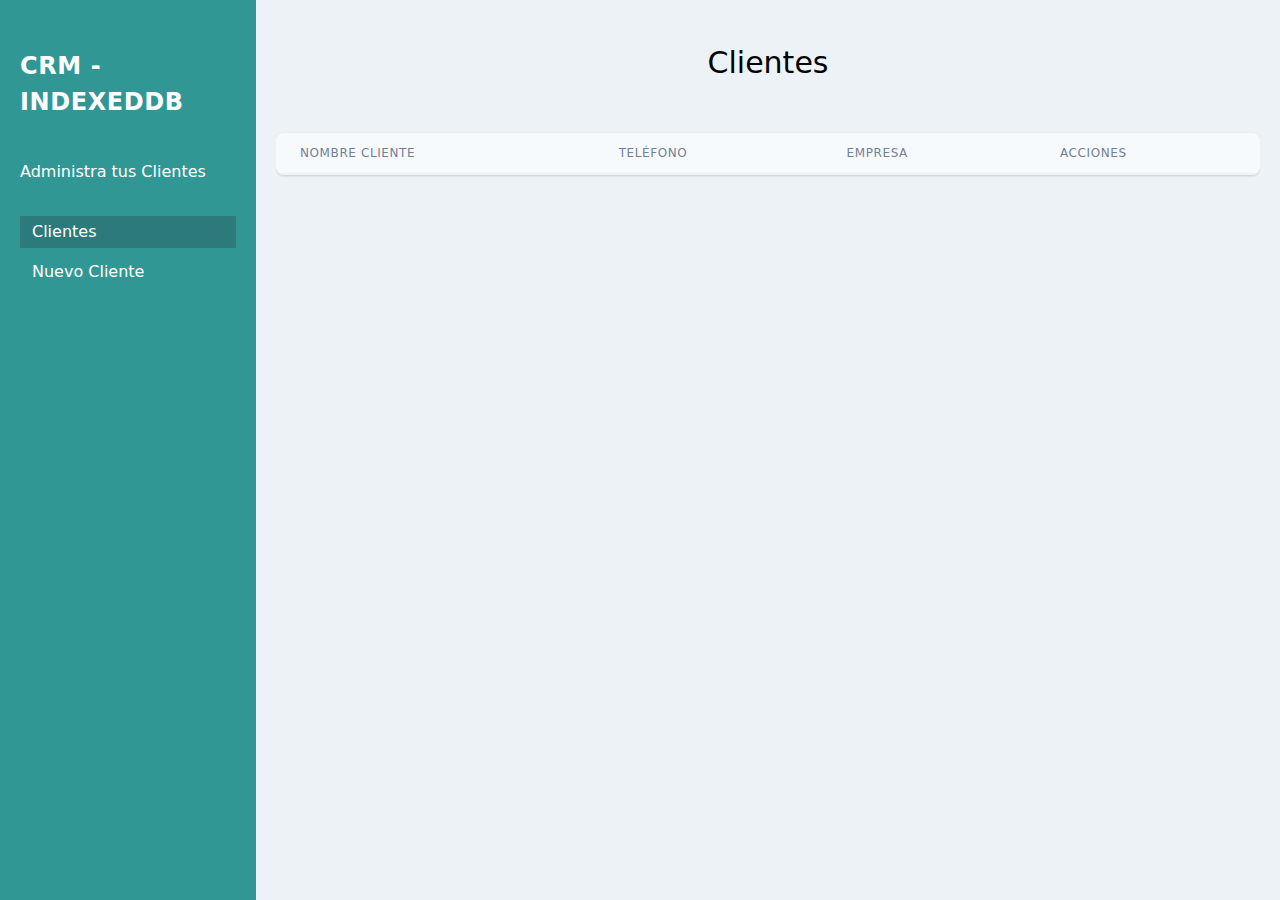
<file: index.html>
<!DOCTYPE html>
<html lang="en">
<head>
    <meta charset="UTF-8">
    <meta name="viewport" content="width=device-width, initial-scale=1.0">
    <title>Gestión de Clientes</title>
    <link rel="stylesheet" href="css/tailwind.min.css">
</head>
<body class="min-h-100 bg-gray-200">
    <div class="md:flex min-h-screen md:align-top">
        <aside class="md:w-2/5 lg:w-2/5 xl:w-1/5 bg-teal-600 px-5 py-10">
            <h1 class="uppercase text-white tracking-wide text-2xl  font-bold mt-2">CRM - IndexedDB</h1>
            <p class="mt-10 text-white">Administra tus Clientes </p>
            <nav class="mt-8">
                <a  
                    href="/" 
                    class="px-3 py-1 text-white block hover:bg-teal-700 hover:text-yellow-400 bg-teal-700"
                >Clientes</a>
                <a 
                    href="nuevo-cliente.html" 
                    class="px-3 py-1 text-white block hover:bg-teal-900 mt-2 hover:text-yellow-400"
                >Nuevo Cliente</a>
            </nav>
        </aside> <!--sidebar-->
        <main class="md:w-3/5  xl:w-4/5 px-5 py-10 bg-gray-200">
            <h2 class="text-3xl font-light text-center">Clientes</h2>

            <div class="flex flex-col mt-10">
                <div class="py-2 overflow-x-auto">
                  <div class="align-middle inline-block min-w-full shadow overflow-hidden sm:rounded-lg border-b border-gray-200">
                    <table class="min-w-full">
                        <thead class="bg-gray-100 ">
                            <tr>
                                <th class="px-6 py-3 border-b border-gray-200  text-left text-xs leading-4 font-medium text-gray-600 uppercase tracking-wider">
                                        Nombre Cliente
                                </th>
                                <th class="px-6 py-3 border-b border-gray-200  text-left text-xs leading-4 font-medium text-gray-600 uppercase tracking-wider">
                                        Teléfono
                                </th>
                                <th class="px-6 py-3 border-b border-gray-200  text-left text-xs leading-4 font-medium text-gray-600 uppercase tracking-wider">
                                        Empresa
                                </th>
                                <th class="px-6 py-3 border-b border-gray-200  text-left text-xs leading-4 font-medium text-gray-600 uppercase tracking-wider">
                                        Acciones
                                </th>
                            </tr>
                        </thead>
                        <tbody id="listado-clientes" class="bg-white"></tbody>
                    </table>
                  </div>
                </div>
              </div>
        </main>
    </div>
    <script src="js/app.js"></script>
</body>
</html>
</file>
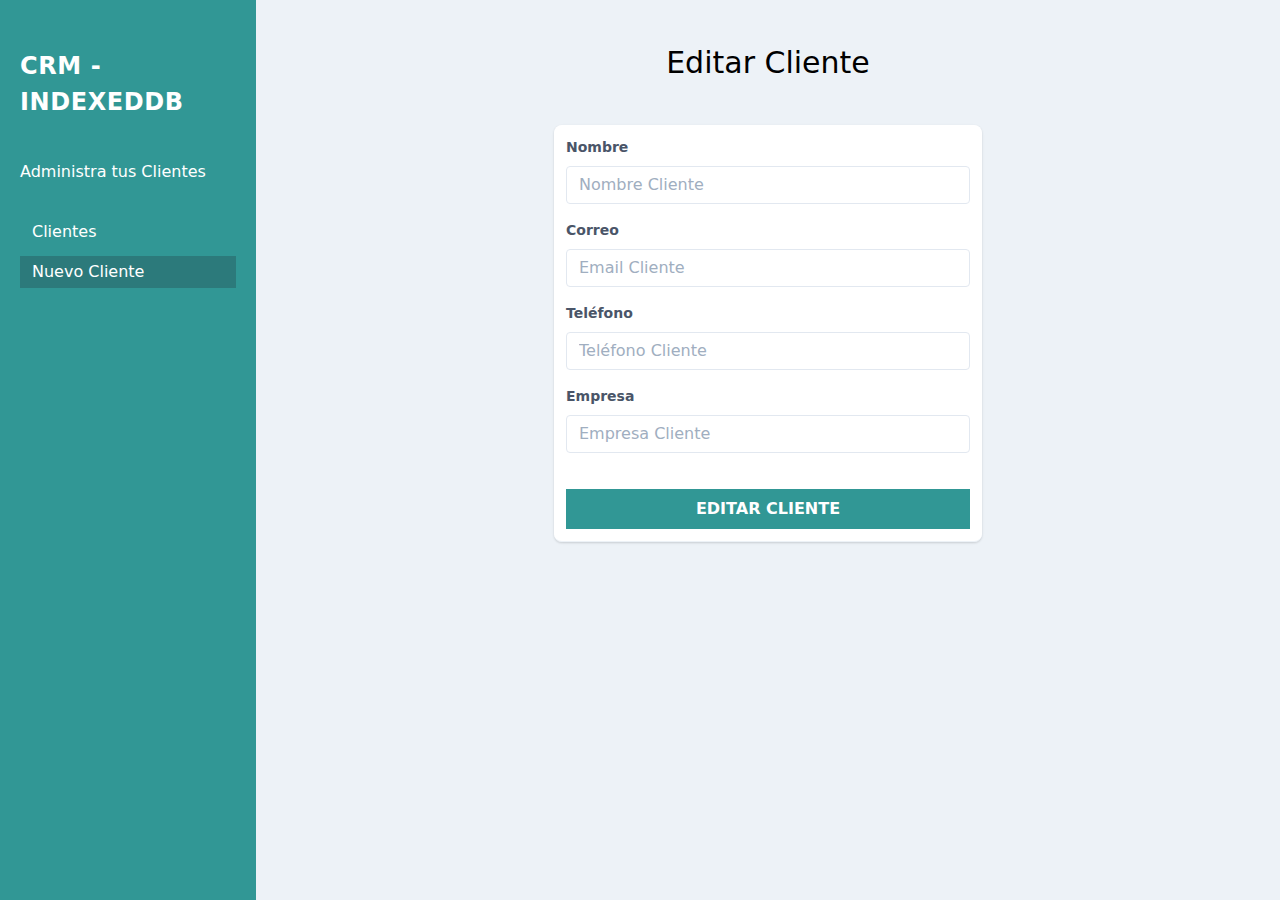
<file: editar-cliente.html>
<!DOCTYPE html>
<html lang="en">
<head>
    <meta charset="UTF-8">
    <meta name="viewport" content="width=device-width, initial-scale=1.0">
    <title>Gestión de Clientes</title>
    <link rel="stylesheet" href="css/tailwind.min.css">
</head>
<body class="min-h-100 bg-gray-200">
    <div class="md:flex min-h-screen md:align-top">
        <aside class="md:w-2/5 lg:w-2/5 xl:w-1/5 bg-teal-600 px-5 py-10">
            <h1 class="uppercase text-white tracking-wide text-2xl  font-bold mt-2">CRM - IndexedDB</h1>
            <p class="mt-10 text-white">Administra tus Clientes </p>
            <nav class="mt-8">
                <a  
                    href="index.html" 
                    class="px-3 py-1 text-white block hover:bg-teal-700 hover:text-yellow-400 "
                >Clientes</a>
                <a 
                    href="nuevo-cliente.html" 
                    class="px-3 py-1 text-white block hover:bg-teal-900 mt-2 hover:text-yellow-400 bg-teal-700"
                >Nuevo Cliente</a>
            </nav>
        </aside> <!--sidebar-->
        <main class="md:w-3/5  xl:w-4/5 px-5 py-10 bg-gray-200">
            <h2 class="text-3xl font-light text-center">Editar Cliente</h2>

            <div class="flex flex-col mt-10 items-center">
                <div class="-my-2 py-2 overflow-x-auto sm:-mx-6 sm:px-6 lg:-mx-8 lg:px-8 w-10/12 md:w-8/12 lg:w-6/12">
                    <div class=" shadow overflow-hidden sm:rounded-lg border-b border-gray-200 ">
                        <form id="formulario" class="bg-white p-3">
                            <div class="mb-4">
                                <label class="block text-gray-700 text-sm font-bold mb-2" for="nombre">Nombre</label>
                                <input 
                                    class="appearance-none border rounded w-full py-2 px-3 text-gray-700 leading-tight focus:outline-none focus:shadow-outline"
                                    id="nombre"
                                    name="nombre"
                                    type="text"
                                    placeholder="Nombre Cliente"
                                />
                            </div>
                            <div class="mb-4">
                                <label class="block text-gray-700 text-sm font-bold mb-2" for="email">Correo</label>
                                <input 
                                    class="appearance-none border rounded w-full py-2 px-3 text-gray-700 leading-tight focus:outline-none focus:shadow-outline"
                                    id="email"
                                    name="email"
                                    type="email"
                                    placeholder="Email Cliente"
                                />
                            </div>

                            <div class="mb-4">
                                <label class="block text-gray-700 text-sm font-bold mb-2" for="telefono">Teléfono</label>
                                <input 
                                    class="appearance-none border rounded w-full py-2 px-3 text-gray-700 leading-tight focus:outline-none focus:shadow-outline"
                                    id="telefono"
                                    name="telefono"
                                    type="tel"
                                    placeholder="Teléfono Cliente"
                                />
                            </div>

                            <div class="mb-4">
                                <label class="block text-gray-700 text-sm font-bold mb-2" for="empresa">Empresa</label>
                                <input 
                                    class="appearance-none border rounded w-full py-2 px-3 text-gray-700 leading-tight focus:outline-none focus:shadow-outline"
                                    id="empresa"
                                    name="empresa"
                                    type="text"
                                    placeholder="Empresa Cliente"
                                />
                            </div>

                            <input type="hidden" name="id" id="id" value="">


                            <input
                                type="submit"
                                class="bg-teal-600 hover:bg-teal-900 w-full mt-5 p-2 text-white uppercase font-bold"
                                value="Editar Cliente"
                            />
                        </form>
                    </div>
                </div>
            </div>
        </main>
    </div>
    <script src="js/editarcliente.js"></script>
</body>
</html>
</file>
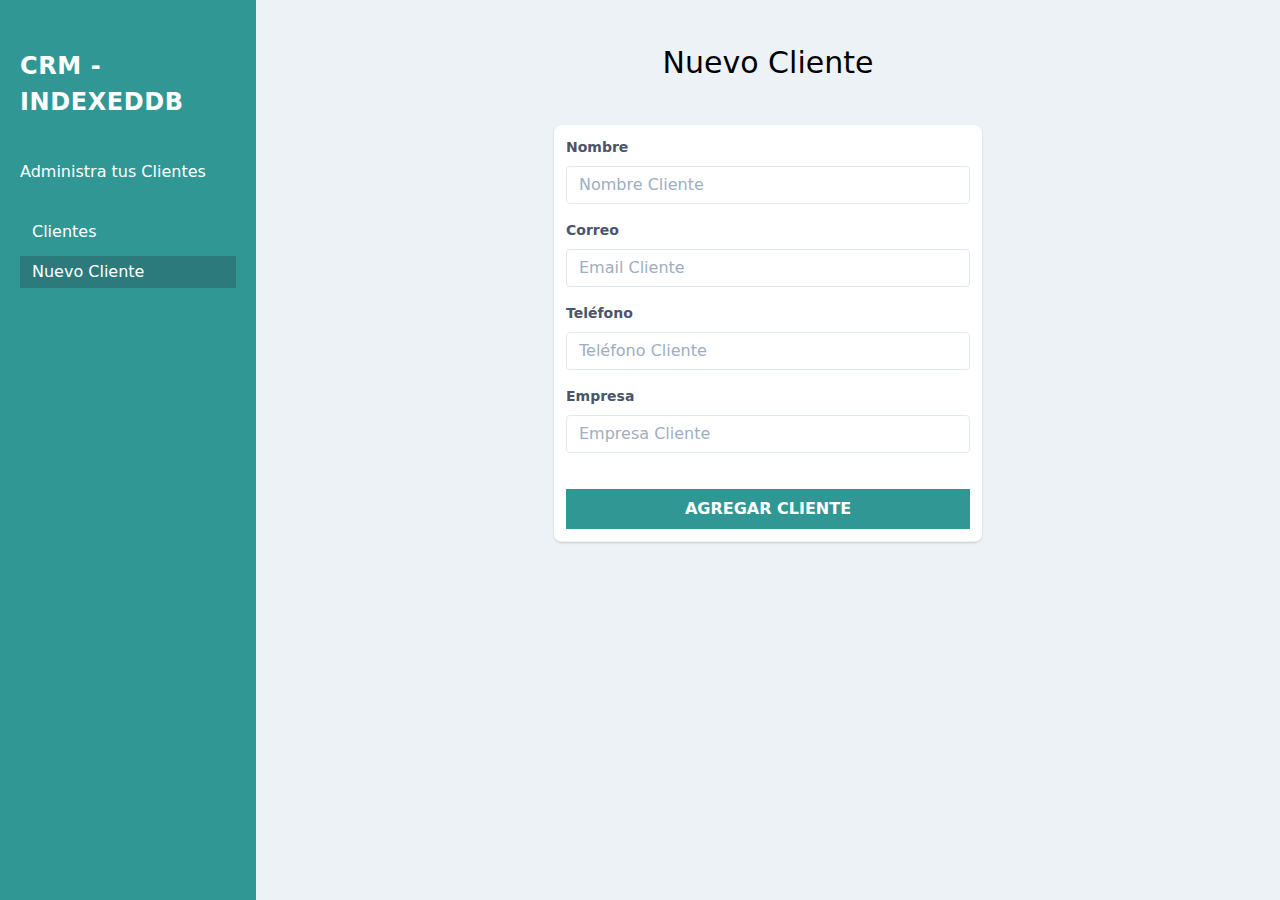
<file: nuevo-cliente.html>
<!DOCTYPE html>
<html lang="en">
<head>
    <meta charset="UTF-8">
    <meta name="viewport" content="width=device-width, initial-scale=1.0">
    <title>Gestión de Clientes</title>
    <link rel="stylesheet" href="css/tailwind.min.css">
</head>
<body class="min-h-100 bg-gray-200">
    <div class="md:flex min-h-screen md:align-top">
        <aside class="md:w-2/5 lg:w-2/5 xl:w-1/5 bg-teal-600 px-5 py-10">
            <h1 class="uppercase text-white tracking-wide text-2xl  font-bold mt-2">CRM - IndexedDB</h1>
            <p class="mt-10 text-white">Administra tus Clientes </p>
            <nav class="mt-8">
                <a  
                    href="index.html" 
                    class="px-3 py-1 text-white block hover:bg-teal-700 hover:text-yellow-400 "
                >Clientes</a>
                <a 
                    href="nuevo-cliente.html" 
                    class="px-3 py-1 text-white block hover:bg-teal-900 mt-2 hover:text-yellow-400 bg-teal-700"
                >Nuevo Cliente</a>
            </nav>
        </aside> <!--sidebar-->
        <main class="md:w-3/5  xl:w-4/5 px-5 py-10 bg-gray-200">
            <h2 class="text-3xl font-light text-center">Nuevo Cliente</h2>

            <div class="flex flex-col mt-10 items-center">
                <div class="-my-2 py-2 overflow-x-auto sm:-mx-6 sm:px-6 lg:-mx-8 lg:px-8 w-10/12 md:w-8/12 lg:w-6/12">
                    <div class=" shadow overflow-hidden sm:rounded-lg border-b border-gray-200 ">
                        <form id="formulario" class="bg-white p-3">
                            <div class="mb-4">
                                <label class="block text-gray-700 text-sm font-bold mb-2" for="nombre">Nombre</label>
                                <input 
                                    class="appearance-none border rounded w-full py-2 px-3 text-gray-700 leading-tight focus:outline-none focus:shadow-outline"
                                    id="nombre"
                                    name="nombre"
                                    type="text"
                                    placeholder="Nombre Cliente"
                                />
                            </div>
                            <div class="mb-4">
                                <label class="block text-gray-700 text-sm font-bold mb-2" for="email">Correo</label>
                                <input 
                                    class="appearance-none border rounded w-full py-2 px-3 text-gray-700 leading-tight focus:outline-none focus:shadow-outline"
                                    id="email"
                                    name="email"
                                    type="email"
                                    placeholder="Email Cliente"
                                />
                            </div>

                            <div class="mb-4">
                                <label class="block text-gray-700 text-sm font-bold mb-2" for="telefono">Teléfono</label>
                                <input 
                                    class="appearance-none border rounded w-full py-2 px-3 text-gray-700 leading-tight focus:outline-none focus:shadow-outline"
                                    id="telefono"
                                    name="telefono"
                                    type="tel"
                                    placeholder="Teléfono Cliente"
                                />
                            </div>

                            <div class="mb-4">
                                <label class="block text-gray-700 text-sm font-bold mb-2" for="empresa">Empresa</label>
                                <input 
                                    class="appearance-none border rounded w-full py-2 px-3 text-gray-700 leading-tight focus:outline-none focus:shadow-outline"
                                    id="empresa"
                                    name="empresa"
                                    type="text"
                                    placeholder="Empresa Cliente"
                                />
                            </div>


                            <input
                                type="submit"
                                class="bg-teal-600 hover:bg-teal-900 w-full mt-5 p-2 text-white uppercase font-bold"
                                value="Agregar Cliente"
                            />
                        </form>
                    </div>
                </div>
            </div>
        </main>
    </div>
    
    <script src="js/nuevocliente.js"></script>
</body>
</html>
</file>
